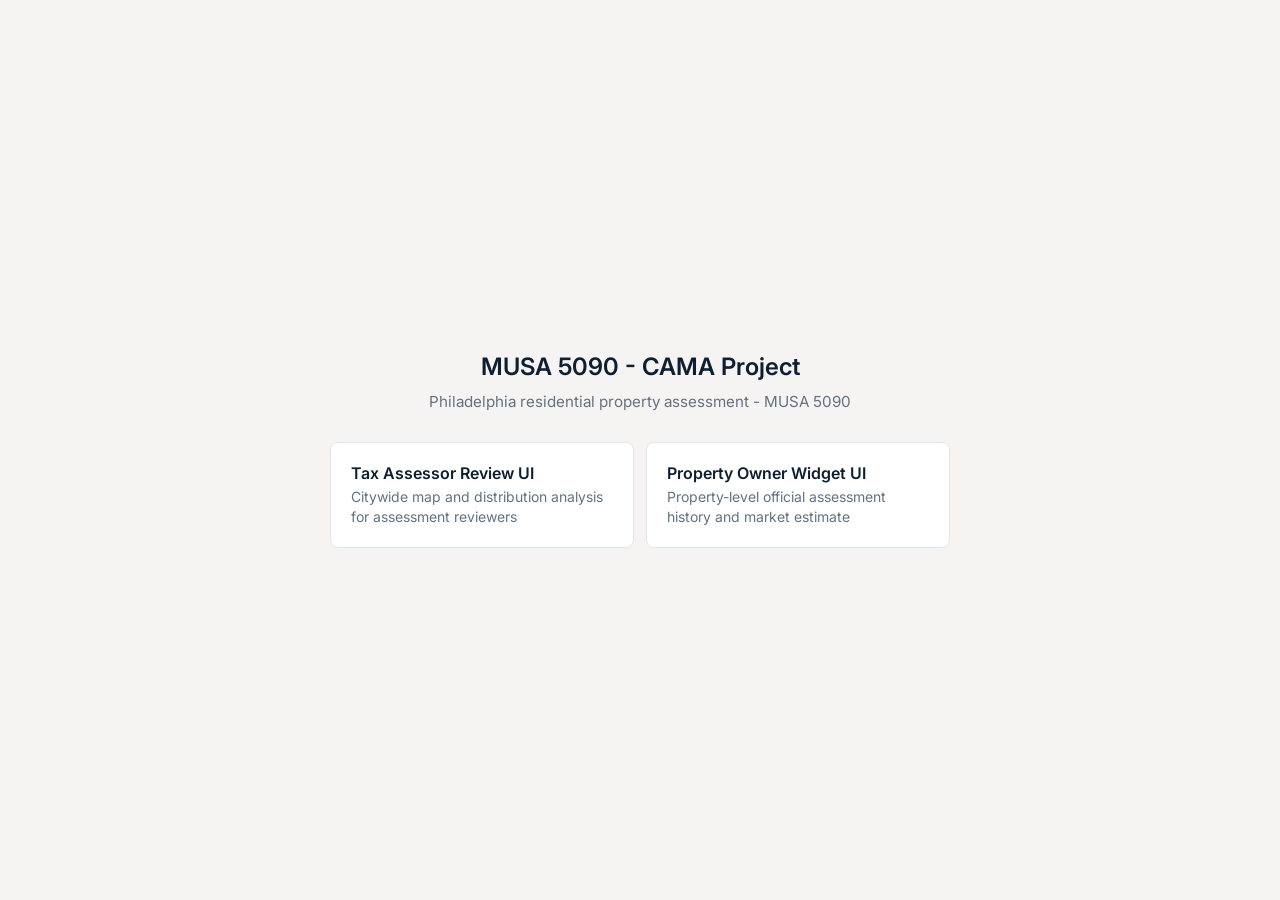
<file: ui/index.html>
<!doctype html>
<html lang="en">

<head>
  <meta charset="utf-8" />
  <meta name="viewport" content="width=device-width, initial-scale=1.0" />
  <title>MUSA 5090 - CAMA Project</title>
  <link rel="preconnect" href="https://fonts.googleapis.com">
  <link rel="preconnect" href="https://fonts.gstatic.com" crossorigin>
  <link href="https://fonts.googleapis.com/css2?family=Inter:wght@400;500;600;700;800&display=swap" rel="stylesheet">

  <style>
    :root {
      --bg: #f5f4f2;
      --surface: #ffffff;
      --border: #e2e6ea;
      --text: #1c2530;
      --muted: #627282;
      --heading: #0d1f30;
      --accent: #1f5f99;
    }

    * {
      box-sizing: border-box;
    }

    body {
      margin: 0;
      min-height: 100vh;
      background: var(--bg);
      color: var(--text);
      font-family: 'Inter', system-ui, -apple-system, sans-serif;
    }

    main {
      display: flex;
      min-height: 100vh;
      flex-direction: column;
      align-items: center;
      justify-content: center;
      padding: 32px 20px;
    }

    h1 {
      margin: 0 0 10px;
      color: var(--heading);
      font-size: 1.5rem;
      font-weight: 600;
      text-align: center;
    }

    .subtitle {
      max-width: 440px;
      margin: 0 0 28px;
      color: var(--muted);
      font-size: 0.95rem;
      line-height: 1.5;
      text-align: center;
    }

    nav {
      display: grid;
      width: min(100%, 620px);
      grid-template-columns: repeat(2, minmax(0, 1fr));
      gap: 12px;
    }

    a {
      display: block;
      padding: 20px;
      border: 1px solid var(--border);
      border-radius: 8px;
      background: var(--surface);
      color: var(--text);
      text-decoration: none;
      transition: border-color 0.15s ease, background 0.15s ease;
    }

    a:hover,
    a:focus-visible {
      border-color: var(--accent);
      background: #fbfcfd;
      outline: none;
    }

    a strong {
      display: block;
      margin-bottom: 4px;
      color: var(--heading);
      font-size: 1rem;
      font-weight: 600;
    }

    a span {
      display: block;
      color: var(--muted);
      font-size: 0.875rem;
      font-weight: 400;
      line-height: 1.45;
    }

    @media (width <= 620px) {
      nav {
        grid-template-columns: 1fr;
      }
    }
  </style>
</head>

<body>
  <main>
    <h1>MUSA 5090 - CAMA Project</h1>
    <p class="subtitle">Philadelphia residential property assessment - MUSA 5090</p>
    <nav aria-label="Project interfaces">
      <a href="./reviewer/index.html">
        <strong>Tax Assessor Review UI</strong>
        <span>Citywide map and distribution analysis for assessment reviewers</span>
      </a>
      <a href="./widget/index.html">
        <strong>Property Owner Widget UI</strong>
        <span>Property-level official assessment history and market estimate</span>
      </a>
    </nav>
  </main>
</body>

</html>
</file>
